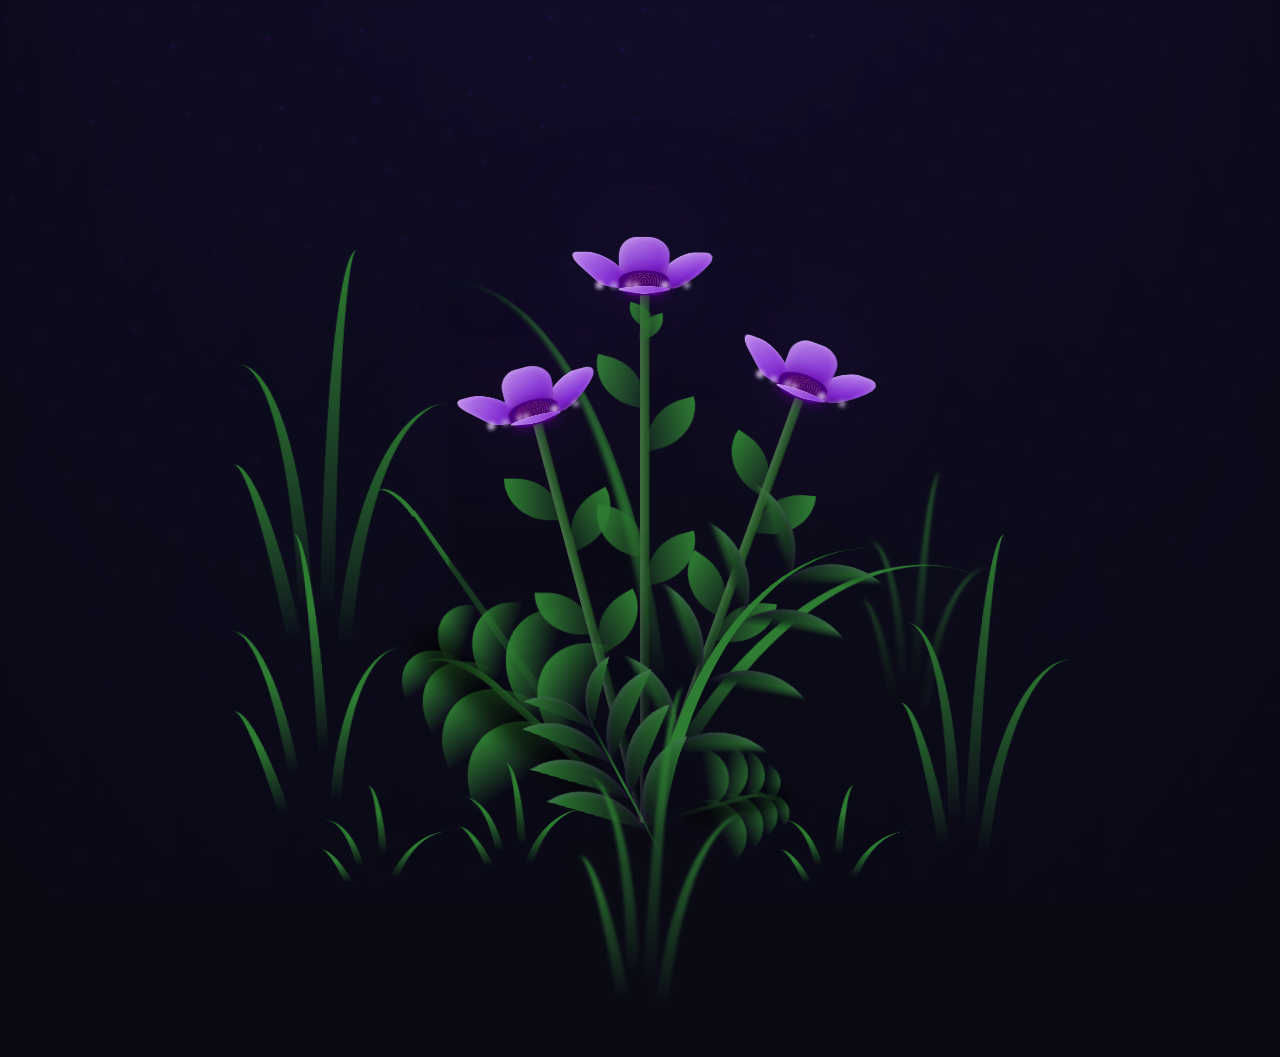
<file: FLORES.html>
<!DOCTYPE html>
<html lang="en">
<head>
    <meta charset="UTF-8">
    <meta http-equiv="X-UA-Compatible" content="IE=edge">
    <meta name="viewport" content="width=device-width, initial-scale=1.0">
    <link rel="stylesheet" href="css/main.css">
    <link rel="icon" href="img/flowers.png" type="image/x-icon">
    <title>Regalo</title>
</head>

<body class="container">
    <div class="night"></div>
    <div class="flowers">
      <div class="flower flower--1">
        <div class="flower__leafs flower__leafs--1">
          <div class="flower__leaf flower__leaf--1"></div>
          <div class="flower__leaf flower__leaf--2"></div>
          <div class="flower__leaf flower__leaf--3"></div>
          <div class="flower__leaf flower__leaf--4"></div>
          <div class="flower__white-circle"></div>
  
          <div class="flower__light flower__light--1"></div>
          <div class="flower__light flower__light--2"></div>
          <div class="flower__light flower__light--3"></div>
          <div class="flower__light flower__light--4"></div>
          <div class="flower__light flower__light--5"></div>
          <div class="flower__light flower__light--6"></div>
          <div class="flower__light flower__light--7"></div>
          <div class="flower__light flower__light--8"></div>
  
        </div>
        <div class="flower__line">
          <div class="flower__line__leaf flower__line__leaf--1"></div>
          <div class="flower__line__leaf flower__line__leaf--2"></div>
          <div class="flower__line__leaf flower__line__leaf--3"></div>
          <div class="flower__line__leaf flower__line__leaf--4"></div>
          <div class="flower__line__leaf flower__line__leaf--5"></div>
          <div class="flower__line__leaf flower__line__leaf--6"></div>
        </div>
      </div>
  
      <div class="flower flower--2">
        <div class="flower__leafs flower__leafs--2">
          <div class="flower__leaf flower__leaf--1"></div>
          <div class="flower__leaf flower__leaf--2"></div>
          <div class="flower__leaf flower__leaf--3"></div>
          <div class="flower__leaf flower__leaf--4"></div>
          <div class="flower__white-circle"></div>
  
          <div class="flower__light flower__light--1"></div>
          <div class="flower__light flower__light--2"></div>
          <div class="flower__light flower__light--3"></div>
          <div class="flower__light flower__light--4"></div>
          <div class="flower__light flower__light--5"></div>
          <div class="flower__light flower__light--6"></div>
          <div class="flower__light flower__light--7"></div>
          <div class="flower__light flower__light--8"></div>
  
        </div>
        <div class="flower__line">
          <div class="flower__line__leaf flower__line__leaf--1"></div>
          <div class="flower__line__leaf flower__line__leaf--2"></div>
          <div class="flower__line__leaf flower__line__leaf--3"></div>
          <div class="flower__line__leaf flower__line__leaf--4"></div>
        </div>
      </div>
  
      <div class="flower flower--3">
        <div class="flower__leafs flower__leafs--3">
          <div class="flower__leaf flower__leaf--1"></div>
          <div class="flower__leaf flower__leaf--2"></div>
          <div class="flower__leaf flower__leaf--3"></div>
          <div class="flower__leaf flower__leaf--4"></div>
          <div class="flower__white-circle"></div>
  
          <div class="flower__light flower__light--1"></div>
          <div class="flower__light flower__light--2"></div>
          <div class="flower__light flower__light--3"></div>
          <div class="flower__light flower__light--4"></div>
          <div class="flower__light flower__light--5"></div>
          <div class="flower__light flower__light--6"></div>
          <div class="flower__light flower__light--7"></div>
          <div class="flower__light flower__light--8"></div>
  
        </div>
        <div class="flower__line">
          <div class="flower__line__leaf flower__line__leaf--1"></div>
          <div class="flower__line__leaf flower__line__leaf--2"></div>
          <div class="flower__line__leaf flower__line__leaf--3"></div>
          <div class="flower__line__leaf flower__line__leaf--4"></div>
        </div>
      </div>
  
      <div class="grow-ans" style="--d:1.2s">
        <div class="flower__g-long">
          <div class="flower__g-long__top"></div>
          <div class="flower__g-long__bottom"></div>
        </div>
      </div>
  
      <div class="growing-grass">
        <div class="flower__grass flower__grass--1">
          <div class="flower__grass--top"></div>
          <div class="flower__grass--bottom"></div>
          <div class="flower__grass__leaf flower__grass__leaf--1"></div>
          <div class="flower__grass__leaf flower__grass__leaf--2"></div>
          <div class="flower__grass__leaf flower__grass__leaf--3"></div>
          <div class="flower__grass__leaf flower__grass__leaf--4"></div>
          <div class="flower__grass__leaf flower__grass__leaf--5"></div>
          <div class="flower__grass__leaf flower__grass__leaf--6"></div>
          <div class="flower__grass__leaf flower__grass__leaf--7"></div>
          <div class="flower__grass__leaf flower__grass__leaf--8"></div>
          <div class="flower__grass__overlay"></div>
        </div>
      </div>
  
      <div class="growing-grass">
        <div class="flower__grass flower__grass--2">
          <div class="flower__grass--top"></div>
          <div class="flower__grass--bottom"></div>
          <div class="flower__grass__leaf flower__grass__leaf--1"></div>
          <div class="flower__grass__leaf flower__grass__leaf--2"></div>
          <div class="flower__grass__leaf flower__grass__leaf--3"></div>
          <div class="flower__grass__leaf flower__grass__leaf--4"></div>
          <div class="flower__grass__leaf flower__grass__leaf--5"></div>
          <div class="flower__grass__leaf flower__grass__leaf--6"></div>
          <div class="flower__grass__leaf flower__grass__leaf--7"></div>
          <div class="flower__grass__leaf flower__grass__leaf--8"></div>
          <div class="flower__grass__overlay"></div>
        </div>
      </div>
  
      <div class="grow-ans" style="--d:2.4s">
        <div class="flower__g-right flower__g-right--1">
          <div class="leaf"></div>
        </div>
      </div>
  
      <div class="grow-ans" style="--d:2.8s">
        <div class="flower__g-right flower__g-right--2">
          <div class="leaf"></div>
        </div>
      </div>
  
      <div class="grow-ans" style="--d:2.8s">
        <div class="flower__g-front">
          <div class="flower__g-front__leaf-wrapper flower__g-front__leaf-wrapper--1">
            <div class="flower__g-front__leaf"></div>
          </div>
          <div class="flower__g-front__leaf-wrapper flower__g-front__leaf-wrapper--2">
            <div class="flower__g-front__leaf"></div>
          </div>
          <div class="flower__g-front__leaf-wrapper flower__g-front__leaf-wrapper--3">
            <div class="flower__g-front__leaf"></div>
          </div>
          <div class="flower__g-front__leaf-wrapper flower__g-front__leaf-wrapper--4">
            <div class="flower__g-front__leaf"></div>
          </div>
          <div class="flower__g-front__leaf-wrapper flower__g-front__leaf-wrapper--5">
            <div class="flower__g-front__leaf"></div>
          </div>
          <div class="flower__g-front__leaf-wrapper flower__g-front__leaf-wrapper--6">
            <div class="flower__g-front__leaf"></div>
          </div>
          <div class="flower__g-front__leaf-wrapper flower__g-front__leaf-wrapper--7">
            <div class="flower__g-front__leaf"></div>
          </div>
          <div class="flower__g-front__leaf-wrapper flower__g-front__leaf-wrapper--8">
            <div class="flower__g-front__leaf"></div>
          </div>
          <div class="flower__g-front__line"></div>
        </div>
      </div>
  
      <div class="grow-ans" style="--d:3.2s">
        <div class="flower__g-fr">
          <div class="leaf"></div>
          <div class="flower__g-fr__leaf flower__g-fr__leaf--1"></div>
          <div class="flower__g-fr__leaf flower__g-fr__leaf--2"></div>
          <div class="flower__g-fr__leaf flower__g-fr__leaf--3"></div>
          <div class="flower__g-fr__leaf flower__g-fr__leaf--4"></div>
          <div class="flower__g-fr__leaf flower__g-fr__leaf--5"></div>
          <div class="flower__g-fr__leaf flower__g-fr__leaf--6"></div>
          <div class="flower__g-fr__leaf flower__g-fr__leaf--7"></div>
          <div class="flower__g-fr__leaf flower__g-fr__leaf--8"></div>
        </div>
      </div>
  
      <div class="long-g long-g--0">
        <div class="grow-ans" style="--d:3s">
          <div class="leaf leaf--0"></div>
        </div>
        <div class="grow-ans" style="--d:2.2s">
          <div class="leaf leaf--1"></div>
        </div>
        <div class="grow-ans" style="--d:3.4s">
          <div class="leaf leaf--2"></div>
        </div>
        <div class="grow-ans" style="--d:3.6s">
          <div class="leaf leaf--3"></div>
        </div>
      </div>
  
      <div class="long-g long-g--1">
        <div class="grow-ans" style="--d:3.6s">
          <div class="leaf leaf--0"></div>
        </div>
        <div class="grow-ans" style="--d:3.8s">
          <div class="leaf leaf--1"></div>
        </div>
        <div class="grow-ans" style="--d:4s">
          <div class="leaf leaf--2"></div>
        </div>
        <div class="grow-ans" style="--d:4.2s">
          <div class="leaf leaf--3"></div>
        </div>
      </div>
  
      <div class="long-g long-g--2">
        <div class="grow-ans" style="--d:4s">
          <div class="leaf leaf--0"></div>
        </div>
        <div class="grow-ans" style="--d:4.2s">
          <div class="leaf leaf--1"></div>
        </div>
        <div class="grow-ans" style="--d:4.4s">
          <div class="leaf leaf--2"></div>
        </div>
        <div class="grow-ans" style="--d:4.6s">
          <div class="leaf leaf--3"></div>
        </div>
      </div>
  
      <div class="long-g long-g--3">
        <div class="grow-ans" style="--d:4s">
          <div class="leaf leaf--0"></div>
        </div>
        <div class="grow-ans" style="--d:4.2s">
          <div class="leaf leaf--1"></div>
        </div>
        <div class="grow-ans" style="--d:3s">
          <div class="leaf leaf--2"></div>
        </div>
        <div class="grow-ans" style="--d:3.6s">
          <div class="leaf leaf--3"></div>
        </div>
      </div>
  
      <div class="long-g long-g--4">
        <div class="grow-ans" style="--d:4s">
          <div class="leaf leaf--0"></div>
        </div>
        <div class="grow-ans" style="--d:4.2s">
          <div class="leaf leaf--1"></div>
        </div>
        <div class="grow-ans" style="--d:3s">
          <div class="leaf leaf--2"></div>
        </div>
        <div class="grow-ans" style="--d:3.6s">
          <div class="leaf leaf--3"></div>
        </div>
      </div>
  
      <div class="long-g long-g--5">
        <div class="grow-ans" style="--d:4s">
          <div class="leaf leaf--0"></div>
        </div>
        <div class="grow-ans" style="--d:4.2s">
          <div class="leaf leaf--1"></div>
        </div>
        <div class="grow-ans" style="--d:3s">
          <div class="leaf leaf--2"></div>
        </div>
        <div class="grow-ans" style="--d:3.6s">
          <div class="leaf leaf--3"></div>
        </div>
      </div>
  
      <div class="long-g long-g--6">
        <div class="grow-ans" style="--d:4.2s">
          <div class="leaf leaf--0"></div>
        </div>
        <div class="grow-ans" style="--d:4.4s">
          <div class="leaf leaf--1"></div>
        </div>
        <div class="grow-ans" style="--d:4.6s">
          <div class="leaf leaf--2"></div>
        </div>
        <div class="grow-ans" style="--d:4.8s">
          <div class="leaf leaf--3"></div>
        </div>
      </div>
  
      <div class="long-g long-g--7">
        <div class="grow-ans" style="--d:3s">
          <div class="leaf leaf--0"></div>
        </div>
        <div class="grow-ans" style="--d:3.2s">
          <div class="leaf leaf--1"></div>
        </div>
        <div class="grow-ans" style="--d:3.5s">
          <div class="leaf leaf--2"></div>
        </div>
        <div class="grow-ans" style="--d:3.6s">
          <div class="leaf leaf--3"></div>
        </div>
      </div>
    </div>
    <script src="main.js"></script>
  </body>
</html>
</file>
<file: css/main.css>
*,
*::after,
*::before {
  padding: 0;
  margin: 0;
  box-sizing: border-box;
}

:root {
  --dark-color: #0a0a15;
  --tulip-base: #8a2be2;
  --tulip-light: #d3a3ff;
  --tulip-center: #4a0080;
  --stem-color: #2c5f2d;
  --leaf-color: #2e7d32;
}

body {
  display: flex;
  align-items: flex-end;
  justify-content: center;
  min-height: 100vh;
  background-color: var(--dark-color);
  overflow: hidden;
  perspective: 1000px;
}

.night {
  position: fixed;
  left: 50%;
  top: 0;
  transform: translateX(-50%);
  width: 100%;
  height: 100%;
  filter: blur(0.1vmin);
  background-image: radial-gradient(ellipse at top, transparent 0%, var(--dark-color)), 
  radial-gradient(ellipse at bottom, var(--dark-color), rgba(100, 100, 255, 0.15)), 
  repeating-linear-gradient(220deg, rgb(5, 0, 15) 0px, rgb(5, 0, 15) 19px, transparent 19px, 
  transparent 22px), repeating-linear-gradient(189deg, rgb(5, 0, 15) 0px, rgb(5, 0, 15) 19px, 
  transparent 19px, transparent 22px), repeating-linear-gradient(148deg, rgb(5, 0, 15) 0px, 
  rgb(5, 0, 15) 19px, transparent 19px, transparent 22px), linear-gradient(90deg, rgb(80, 0, 120), 
  rgb(20, 0, 40));
}

.flowers {
  position: relative;
  transform: scale(0.85);
}

.flower {
  position: absolute;
  bottom: 10vmin;
  transform-origin: bottom center;
  z-index: 10;
  --fl-speed: 0.8s;
}
.flower--1 {
  -webkit-animation: moving-flower-1 4s linear infinite;
          animation: moving-flower-1 4s linear infinite;
}
.flower--1 .flower__line {
  height: 70vmin;
  -webkit-animation-delay: 0.3s;
          animation-delay: 0.3s;
}
.flower--1 .flower__line__leaf--1 {
  -webkit-animation: blooming-leaf-right var(--fl-speed) 1.6s backwards;
          animation: blooming-leaf-right var(--fl-speed) 1.6s backwards;
}
.flower--1 .flower__line__leaf--2 {
  -webkit-animation: blooming-leaf-right var(--fl-speed) 1.4s backwards;
          animation: blooming-leaf-right var(--fl-speed) 1.4s backwards;
}
.flower--1 .flower__line__leaf--3 {
  -webkit-animation: blooming-leaf-left var(--fl-speed) 1.2s backwards;
          animation: blooming-leaf-left var(--fl-speed) 1.2s backwards;
}
.flower--1 .flower__line__leaf--4 {
  -webkit-animation: blooming-leaf-left var(--fl-speed) 1s backwards;
          animation: blooming-leaf-left var(--fl-speed) 1s backwards;
}
.flower--1 .flower__line__leaf--5 {
  -webkit-animation: blooming-leaf-right var(--fl-speed) 1.8s backwards;
          animation: blooming-leaf-right var(--fl-speed) 1.8s backwards;
}
.flower--1 .flower__line__leaf--6 {
  -webkit-animation: blooming-leaf-left var(--fl-speed) 2s backwards;
          animation: blooming-leaf-left var(--fl-speed) 2s backwards;
}
.flower--2 {
  left: 50%;
  transform: rotate(20deg);
  -webkit-animation: moving-flower-2 4s linear infinite;
          animation: moving-flower-2 4s linear infinite;
}
.flower--2 .flower__line {
  height: 60vmin;
  -webkit-animation-delay: 0.6s;
          animation-delay: 0.6s;
}
.flower--2 .flower__line__leaf--1 {
  -webkit-animation: blooming-leaf-right var(--fl-speed) 1.9s backwards;
          animation: blooming-leaf-right var(--fl-speed) 1.9s backwards;
}
.flower--2 .flower__line__leaf--2 {
  -webkit-animation: blooming-leaf-right var(--fl-speed) 1.7s backwards;
          animation: blooming-leaf-right var(--fl-speed) 1.7s backwards;
}
.flower--2 .flower__line__leaf--3 {
  -webkit-animation: blooming-leaf-left var(--fl-speed) 1.5s backwards;
          animation: blooming-leaf-left var(--fl-speed) 1.5s backwards;
}
.flower--2 .flower__line__leaf--4 {
  -webkit-animation: blooming-leaf-left var(--fl-speed) 1.3s backwards;
          animation: blooming-leaf-left var(--fl-speed) 1.3s backwards;
}
.flower--3 {
  left: 50%;
  transform: rotate(-15deg);
  -webkit-animation: moving-flower-3 4s linear infinite;
          animation: moving-flower-3 4s linear infinite;
}
.flower--3 .flower__line {
  -webkit-animation-delay: 0.9s;
          animation-delay: 0.9s;
}
.flower--3 .flower__line__leaf--1 {
  -webkit-animation: blooming-leaf-right var(--fl-speed) 2.5s backwards;
          animation: blooming-leaf-right var(--fl-speed) 2.5s backwards;
}
.flower--3 .flower__line__leaf--2 {
  -webkit-animation: blooming-leaf-right var(--fl-speed) 2.3s backwards;
          animation: blooming-leaf-right var(--fl-speed) 2.3s backwards;
}
.flower--3 .flower__line__leaf--3 {
  -webkit-animation: blooming-leaf-left var(--fl-speed) 2.1s backwards;
          animation: blooming-leaf-left var(--fl-speed) 2.1s backwards;
}
.flower--3 .flower__line__leaf--4 {
  -webkit-animation: blooming-leaf-left var(--fl-speed) 1.9s backwards;
          animation: blooming-leaf-left var(--fl-speed) 1.9s backwards;
}
.flower__leafs {
  position: relative;
  -webkit-animation: blooming-flower 2s backwards;
          animation: blooming-flower 2s backwards;
  transform: scale(0.95);
}
.flower__leafs--1 {
  -webkit-animation-delay: 1.1s;
          animation-delay: 1.1s;
}
.flower__leafs--2 {
  -webkit-animation-delay: 1.4s;
          animation-delay: 1.4s;
}
.flower__leafs--3 {
  -webkit-animation-delay: 1.7s;
          animation-delay: 1.7s;
}
.flower__leafs::after {
  content: "";
  position: absolute;
  left: 0;
  top: 0;
  transform: translate(-50%, -100%);
  width: 6vmin;
  height: 6vmin;
  background-color: var(--tulip-center);
  filter: blur(8vmin);
}
.flower__leaf {
  position: absolute;
  bottom: 0;
  left: 50%;
  width: 7vmin;
  height: 10vmin;
  border-radius: 45% 55% 40% 60% / 50% 50% 80% 20%;
  background-color: var(--tulip-base);
  background-image: linear-gradient(145deg, var(--tulip-light) 0%, var(--tulip-base) 70%, #4a0080 100%);
  transform-origin: bottom center;
  opacity: 0.95;
  box-shadow: inset 0 0 1.5vmin rgba(255, 255, 255, 0.4);
}
.flower__leaf--1 {
  transform: translate(-10%, 1%) rotateY(35deg) rotateX(-60deg);
}
.flower__leaf--2 {
  transform: translate(-50%, -6%) rotateX(50deg);
}
.flower__leaf--3 {
  transform: translate(-90%, 0%) rotateY(40deg) rotateX(60deg);
}
.flower__leaf--4 {
  width: 6vmin;
  height: 6vmin;
  transform-origin: bottom left;
  border-radius: 3vmin 8vmin 3vmin 3vmin;
  transform: translate(0%, 15%) rotateX(80deg) rotate(-45deg);
  background-image: linear-gradient(145deg, var(--tulip-light), var(--tulip-base));
  z-index: 1;
  opacity: 0.85;
}
.flower__white-circle {
  position: absolute;
  left: -3vmin;
  top: -2.5vmin;
  width: 7vmin;
  height: 3.5vmin;
  border-radius: 60% 60% 40% 40% / 50% 50% 50% 50%;
  background-color: var(--tulip-center);
  box-shadow: 0 0 2vmin rgba(100, 0, 150, 0.7);
}
.flower__white-circle::after {
  content: "";
  position: absolute;
  left: 50%;
  top: 45%;
  transform: translate(-50%, -50%);
  width: 70%;
  height: 70%;
  border-radius: inherit;
  background-image: repeating-radial-gradient(circle at center, #2a0040 0px, #2a0040 1.5px, transparent 1.5px, transparent 3px), linear-gradient(135deg, #9c27b0, #6a1b9a);
}
.flower__line {
  height: 55vmin;
  width: 1.2vmin;
  background-image: linear-gradient(to left, rgba(0, 0, 0, 0.2), transparent, rgba(255, 255, 255, 0.15)), linear-gradient(to top, transparent 10%, var(--stem-color), var(--stem-color));
  box-shadow: inset 0 0 2px rgba(0, 0, 0, 0.5);
  -webkit-animation: grow-flower-tree 4s backwards;
          animation: grow-flower-tree 4s backwards;
}
.flower__line__leaf {
  --w: 6vmin;
  --h: calc(var(--w) + 1.5vmin);
  position: absolute;
  top: 20%;
  left: 90%;
  width: var(--w);
  height: var(--h);
  border-top-right-radius: var(--h);
  border-bottom-left-radius: var(--h);
  background-image: linear-gradient(to top, rgba(40, 100, 40, 0.3), var(--leaf-color));
}
.flower__line__leaf--1 {
  transform: rotate(75deg) rotateY(25deg);
}
.flower__line__leaf--2 {
  top: 45%;
  transform: rotate(75deg) rotateY(25deg);
}
.flower__line__leaf--3, .flower__line__leaf--4, .flower__line__leaf--6 {
  border-top-right-radius: 0;
  border-bottom-left-radius: 0;
  border-top-left-radius: var(--h);
  border-bottom-right-radius: var(--h);
  left: -460%;
  top: 12%;
  transform: rotate(-75deg) rotateY(25deg);
}
.flower__line__leaf--4 {
  top: 40%;
}
.flower__line__leaf--5 {
  top: 0;
  transform-origin: left;
  transform: rotate(75deg) rotateY(25deg) scale(0.5);
}
.flower__line__leaf--6 {
  top: -2%;
  left: -450%;
  transform-origin: right;
  transform: rotate(-75deg) rotateY(25deg) scale(0.5);
}
.flower__light {
  position: absolute;
  bottom: 0vmin;
  width: 0.8vmin;
  height: 0.8vmin;
  background-color: #e1bee7;
  border-radius: 50%;
  filter: blur(0.3vmin);
  -webkit-animation: light-ans 4s linear infinite backwards;
          animation: light-ans 4s linear infinite backwards;
}
.flower__light:nth-child(odd) {
  background-color: #d1c4e9;
}
.flower__light--1 {
  left: -2vmin;
  -webkit-animation-delay: 1s;
          animation-delay: 1s;
}
.flower__light--2 {
  left: 3vmin;
  -webkit-animation-delay: 0.5s;
          animation-delay: 0.5s;
}
.flower__light--3 {
  left: -6vmin;
  -webkit-animation-delay: 0.3s;
          animation-delay: 0.3s;
}
.flower__light--4 {
  left: 6vmin;
  -webkit-animation-delay: 0.9s;
          animation-delay: 0.9s;
}
.flower__light--5 {
  left: -1vmin;
  -webkit-animation-delay: 1.5s;
          animation-delay: 1.5s;
}
.flower__light--6 {
  left: -4vmin;
  -webkit-animation-delay: 3s;
          animation-delay: 3s;
}
.flower__light--7 {
  left: 3vmin;
  -webkit-animation-delay: 2s;
          animation-delay: 2s;
}
.flower__light--8 {
  left: -6vmin;
  -webkit-animation-delay: 3.5s;
          animation-delay: 3.5s;
}
.flower__grass {
  --c: var(--leaf-color);
  --line-w: 1.2vmin;
  position: absolute;
  bottom: 12vmin;
  left: -7vmin;
  display: flex;
  flex-direction: column;
  align-items: flex-end;
  z-index: 20;
  transform-origin: bottom center;
  transform: rotate(-48deg) rotateY(40deg);
}
.flower__grass--1 {
  -webkit-animation: moving-grass 2s linear infinite;
          animation: moving-grass 2s linear infinite;
}
.flower__grass--2 {
  left: 2vmin;
  bottom: 10vmin;
  transform: scale(0.45) rotate(75deg) rotateX(10deg) rotateY(-200deg);
  opacity: 0.75;
  z-index: 0;
  -webkit-animation: moving-grass--2 1.5s linear infinite;
          animation: moving-grass--2 1.5s linear infinite;
}
.flower__grass--top {
  width: 6vmin;
  height: 9vmin;
  border-top-right-radius: 100%;
  border-right: var(--line-w) solid var(--c);
  transform-origin: bottom center;
  transform: rotate(-2deg);
}
.flower__grass--bottom {
  margin-top: -2px;
  width: var(--line-w);
  height: 22vmin;
  background-image: linear-gradient(to top, transparent, var(--c));
}
.flower__grass__leaf {
  --size: 9vmin;
  position: absolute;
  width: calc(var(--size) * 2);
  height: var(--size);
  border-top-left-radius: var(--size);
  border-top-right-radius: var(--size);
  background-image: linear-gradient(to top, transparent, transparent 30%, var(--c));
  z-index: 100;
}
.flower__grass__leaf--1 {
  top: -6%;
  left: 30%;
  --size: 6vmin;
  transform: rotate(-20deg);
  -webkit-animation: growing-grass-ans--1 2s 2.6s backwards;
          animation: growing-grass-ans--1 2s 2.6s backwards;
}
@-webkit-keyframes growing-grass-ans--1 {
  0% {
    transform-origin: bottom left;
    transform: rotate(-20deg) scale(0);
  }
}
@keyframes growing-grass-ans--1 {
  0% {
    transform-origin: bottom left;
    transform: rotate(-20deg) scale(0);
  }
}
.flower__grass__leaf--2 {
  top: -5%;
  left: -110%;
  --size: 6vmin;
  transform: rotate(10deg);
  -webkit-animation: growing-grass-ans--2 2s 2.4s linear backwards;
          animation: growing-grass-ans--2 2s 2.4s linear backwards;
}
@-webkit-keyframes growing-grass-ans--2 {
  0% {
    transform-origin: bottom right;
    transform: rotate(10deg) scale(0);
  }
}
@keyframes growing-grass-ans--2 {
  0% {
    transform-origin: bottom right;
    transform: rotate(10deg) scale(0);
  }
}
.flower__grass__leaf--3 {
  top: 5%;
  left: 60%;
  --size: 8vmin;
  transform: rotate(-18deg) rotateX(-20deg);
  -webkit-animation: growing-grass-ans--3 2s 2.2s linear backwards;
          animation: growing-grass-ans--3 2s 2.2s linear backwards;
}
@-webkit-keyframes growing-grass-ans--3 {
  0% {
    transform-origin: bottom left;
    transform: rotate(-18deg) rotateX(-20deg) scale(0);
  }
}
@keyframes growing-grass-ans--3 {
  0% {
    transform-origin: bottom left;
    transform: rotate(-18deg) rotateX(-20deg) scale(0);
  }
}
.flower__grass__leaf--4 {
  top: 6%;
  left: -135%;
  --size: 8vmin;
  transform: rotate(2deg);
  -webkit-animation: growing-grass-ans--4 2s 2s linear backwards;
          animation: growing-grass-ans--4 2s 2s linear backwards;
}
@-webkit-keyframes growing-grass-ans--4 {
  0% {
    transform-origin: bottom right;
    transform: rotate(2deg) scale(0);
  }
}
@keyframes growing-grass-ans--4 {
  0% {
    transform-origin: bottom right;
    transform: rotate(2deg) scale(0);
  }
}
.flower__grass__leaf--5 {
  top: 20%;
  left: 60%;
  --size: 10vmin;
  transform: rotate(-24deg) rotateX(-20deg);
  -webkit-animation: growing-grass-ans--5 2s 1.8s linear backwards;
          animation: growing-grass-ans--5 2s 1.8s linear backwards;
}
@-webkit-keyframes growing-grass-ans--5 {
  0% {
    transform-origin: bottom left;
    transform: rotate(-24deg) rotateX(-20deg) scale(0);
  }
}
@keyframes growing-grass-ans--5 {
  0% {
    transform-origin: bottom left;
    transform: rotate(-24deg) rotateX(-20deg) scale(0);
  }
}
.flower__grass__leaf--6 {
  top: 22%;
  left: -180%;
  --size: 10vmin;
  transform: rotate(10deg);
  -webkit-animation: growing-grass-ans--6 2s 1.6s linear backwards;
          animation: growing-grass-ans--6 2s 1.6s linear backwards;
}
@-webkit-keyframes growing-grass-ans--6 {
  0% {
    transform-origin: bottom right;
    transform: rotate(10deg) scale(0);
  }
}
@keyframes growing-grass-ans--6 {
  0% {
    transform-origin: bottom right;
    transform: rotate(10deg) scale(0);
  }
}
.flower__grass__leaf--7 {
  top: 39%;
  left: 70%;
  --size: 10vmin;
  transform: rotate(-10deg);
  -webkit-animation: growing-grass-ans--7 2s 1.4s linear backwards;
          animation: growing-grass-ans--7 2s 1.4s linear backwards;
}
@-webkit-keyframes growing-grass-ans--7 {
  0% {
    transform-origin: bottom left;
    transform: rotate(-10deg) scale(0);
  }
}
@keyframes growing-grass-ans--7 {
  0% {
    transform-origin: bottom left;
    transform: rotate(-10deg) scale(0);
  }
}
.flower__grass__leaf--8 {
  top: 40%;
  left: -215%;
  --size: 11vmin;
  transform: rotate(10deg);
  -webkit-animation: growing-grass-ans--8 2s 1.2s linear backwards;
          animation: growing-grass-ans--8 2s 1.2s linear backwards;
}
@-webkit-keyframes growing-grass-ans--8 {
  0% {
    transform-origin: bottom right;
    transform: rotate(10deg) scale(0);
  }
}
@keyframes growing-grass-ans--8 {
  0% {
    transform-origin: bottom right;
    transform: rotate(10deg) scale(0);
  }
}
.flower__grass__overlay {
  position: absolute;
  top: -10%;
  right: 0%;
  width: 100%;
  height: 100%;
  background-color: rgba(0, 0, 0, 0.6);
  filter: blur(1.5vmin);
  z-index: 100;
}
.flower__g-long {
  --w: 1.8vmin;
  --h: 5.5vmin;
  --c: var(--leaf-color);
  position: absolute;
  bottom: 10vmin;
  left: -3vmin;
  transform-origin: bottom center;
  transform: rotate(-35deg) rotateY(-25deg);
  display: flex;
  flex-direction: column;
  align-items: flex-end;
  -webkit-animation: flower-g-long-ans 3s linear infinite;
          animation: flower-g-long-ans 3s linear infinite;
}
@-webkit-keyframes flower-g-long-ans {
  0%, 100% {
    transform: rotate(-35deg) rotateY(-25deg);
  }
  50% {
    transform: rotate(-37deg) rotateY(-25deg);
  }
}
@keyframes flower-g-long-ans {
  0%, 100% {
    transform: rotate(-35deg) rotateY(-25deg);
  }
  50% {
    transform: rotate(-37deg) rotateY(-25deg);
  }
}
.flower__g-long__top {
  top: calc(var(--h) * -1);
  width: calc(var(--w) + 1vmin);
  height: var(--h);
  border-top-right-radius: 100%;
  border-right: 0.7vmin solid var(--c);
  transform: translate(-0.7vmin, 1vmin);
}
.flower__g-long__bottom {
  width: var(--w);
  height: 50vmin;
  transform-origin: bottom center;
  background-image: linear-gradient(to top, transparent 30%, var(--c));
  box-shadow: inset 0 0 2px rgba(0, 0, 0, 0.5);
  -webkit-clip-path: polygon(35% 0, 65% 1%, 100% 100%, 0% 100%);
          clip-path: polygon(35% 0, 65% 1%, 100% 100%, 0% 100%);
}
.flower__g-right {
  position: absolute;
  bottom: 6vmin;
  left: -2vmin;
  transform-origin: bottom left;
  transform: rotate(20deg);
}
.flower__g-right .leaf {
  width: 30vmin;
  height: 50vmin;
  border-top-left-radius: 100%;
  border-left: 2vmin solid var(--leaf-color);
  background-image: linear-gradient(to bottom, transparent, var(--dark-color) 60%);
  -webkit-mask-image: linear-gradient(to top, transparent 30%, var(--leaf-color) 60%);
}
.flower__g-right--1 {
  -webkit-animation: flower-g-right-ans 2.5s linear infinite;
          animation: flower-g-right-ans 2.5s linear infinite;
}
.flower__g-right--2 {
  left: 5vmin;
  transform: rotateY(-180deg);
  -webkit-animation: flower-g-right-ans--2 3s linear infinite;
          animation: flower-g-right-ans--2 3s linear infinite;
}
.flower__g-right--2 .leaf {
  height: 75vmin;
  filter: blur(0.3vmin);
  opacity: 0.8;
}
@-webkit-keyframes flower-g-right-ans {
  0%, 100% {
    transform: rotate(20deg);
  }
  50% {
    transform: rotate(24deg) rotateX(-20deg);
  }
}
@keyframes flower-g-right-ans {
  0%, 100% {
    transform: rotate(20deg);
  }
  50% {
    transform: rotate(24deg) rotateX(-20deg);
  }
}
@-webkit-keyframes flower-g-right-ans--2 {
  0%, 100% {
    transform: rotateY(-180deg) rotate(0deg) rotateX(-20deg);
  }
  50% {
    transform: rotateY(-180deg) rotate(6deg) rotateX(-20deg);
  }
}
@keyframes flower-g-right-ans--2 {
  0%, 100% {
    transform: rotateY(-180deg) rotate(0deg) rotateX(-20deg);
  }
  50% {
    transform: rotateY(-180deg) rotate(6deg) rotateX(-20deg);
  }
}
.flower__g-front {
  position: absolute;
  bottom: 6vmin;
  left: 2.5vmin;
  z-index: 100;
  transform-origin: bottom center;
  transform: rotate(-28deg) rotateY(30deg) scale(1.04);
  -webkit-animation: flower__g-front-ans 2s linear infinite;
          animation: flower__g-front-ans 2s linear infinite;
}
@-webkit-keyframes flower__g-front-ans {
  0%, 100% {
    transform: rotate(-28deg) rotateY(30deg) scale(1.04);
  }
  50% {
    transform: rotate(-35deg) rotateY(40deg) scale(1.04);
  }
}
@keyframes flower__g-front-ans {
  0%, 100% {
    transform: rotate(-28deg) rotateY(30deg) scale(1.04);
  }
  50% {
    transform: rotate(-35deg) rotateY(40deg) scale(1.04);
  }
}
.flower__g-front__line {
  width: 0.3vmin;
  height: 20vmin;
  background-image: linear-gradient(to top, transparent, var(--leaf-color), transparent 100%);
  position: relative;
}
.flower__g-front__leaf-wrapper {
  position: absolute;
  top: 0;
  left: 0;
  transform-origin: bottom left;
  transform: rotate(10deg);
}
.flower__g-front__leaf-wrapper:nth-child(even) {
  left: 0vmin;
  transform: rotateY(-180deg) rotate(5deg);
  -webkit-animation: flower__g-front__leaf-left-ans 1s ease-in backwards;
          animation: flower__g-front__leaf-left-ans 1s ease-in backwards;
}
.flower__g-front__leaf-wrapper:nth-child(odd) {
  -webkit-animation: flower__g-front__leaf-ans 1s ease-in backwards;
          animation: flower__g-front__leaf-ans 1s ease-in backwards;
}
.flower__g-front__leaf-wrapper--1 {
  top: -8vmin;
  transform: scale(0.7);
  -webkit-animation: flower__g-front__leaf-ans 1s 5.5s ease-in backwards !important;
          animation: flower__g-front__leaf-ans 1s 5.5s ease-in backwards !important;
}
.flower__g-front__leaf-wrapper--2 {
  top: -8vmin;
  transform: rotateY(-180deg) scale(0.7) !important;
  -webkit-animation: flower__g-front__leaf-left-ans-2 1s 4.6s ease-in backwards !important;
          animation: flower__g-front__leaf-left-ans-2 1s 4.6s ease-in backwards !important;
}
.flower__g-front__leaf-wrapper--3 {
  top: -3vmin;
  -webkit-animation: flower__g-front__leaf-ans 1s 4.6s ease-in backwards;
          animation: flower__g-front__leaf-ans 1s 4.6s ease-in backwards;
}
.flower__g-front__leaf-wrapper--4 {
  top: -3vmin;
  transform: rotateY(-180deg) scale(0.9) !important;
  -webkit-animation: flower__g-front__leaf-left-ans-2 1s 4.6s ease-in backwards !important;
          animation: flower__g-front__leaf-left-ans-2 1s 4.6s ease-in backwards !important;
}
@-webkit-keyframes flower__g-front__leaf-left-ans-2 {
  0% {
    transform: rotateY(-180deg) scale(0);
  }
}
@keyframes flower__g-front__leaf-left-ans-2 {
  0% {
    transform: rotateY(-180deg) scale(0);
  }
}
.flower__g-front__leaf-wrapper--5, .flower__g-front__leaf-wrapper--6 {
  top: 2vmin;
}
.flower__g-front__leaf-wrapper--7, .flower__g-front__leaf-wrapper--8 {
  top: 6.5vmin;
}
.flower__g-front__leaf-wrapper--2 {
  -webkit-animation-delay: 5.2s !important;
          animation-delay: 5.2s !important;
}
.flower__g-front__leaf-wrapper--3 {
  -webkit-animation-delay: 4.9s !important;
          animation-delay: 4.9s !important;
}
.flower__g-front__leaf-wrapper--5 {
  -webkit-animation-delay: 4.3s !important;
          animation-delay: 4.3s !important;
}
.flower__g-front__leaf-wrapper--6 {
  -webkit-animation-delay: 4.1s !important;
          animation-delay: 4.1s !important;
}
.flower__g-front__leaf-wrapper--7 {
  -webkit-animation-delay: 3.8s !important;
          animation-delay: 3.8s !important;
}
.flower__g-front__leaf-wrapper--8 {
  -webkit-animation-delay: 3.5s !important;
          animation-delay: 3.5s !important;
}
@-webkit-keyframes flower__g-front__leaf-ans {
  0% {
    transform: rotate(10deg) scale(0);
  }
}
@keyframes flower__g-front__leaf-ans {
  0% {
    transform: rotate(10deg) scale(0);
  }
}
@-webkit-keyframes flower__g-front__leaf-left-ans {
  0% {
    transform: rotateY(-180deg) rotate(5deg) scale(0);
  }
}
@keyframes flower__g-front__leaf-left-ans {
  0% {
    transform: rotateY(-180deg) rotate(5deg) scale(0);
  }
}
.flower__g-front__leaf {
  width: 10vmin;
  height: 10vmin;
  border-radius: 100% 0% 0% 100%/100% 100% 0% 0%;
  box-shadow: inset 0 2px 1vmin hsla(275deg, 90%, 70%, 0.2);
  background-image: linear-gradient(to bottom left, transparent, var(--dark-color)), 
  linear-gradient(to bottom right, var(--leaf-color) 50%, transparent 50%, transparent);
  -webkit-mask-image: linear-gradient(to bottom right, var(--leaf-color) 50%, transparent 50%, transparent);
  mask-image: linear-gradient(to bottom right, var(--leaf-color) 50%, transparent 50%, transparent);
}
.flower__g-fr {
  position: absolute;
  bottom: -4vmin;
  left: vmin;
  transform-origin: bottom left;
  z-index: 10;
  -webkit-animation: flower__g-fr-ans 2s linear infinite;
          animation: flower__g-fr-ans 2s linear infinite;
}
@-webkit-keyframes flower__g-fr-ans {
  0%, 100% {
    transform: rotate(2deg);
  }
  50% {
    transform: rotate(4deg);
  }
}
@keyframes flower__g-fr-ans {
  0%, 100% {
    transform: rotate(2deg);
  }
  50% {
    transform: rotate(4deg);
  }
}
.flower__g-fr .leaf {
  width: 30vmin;
  height: 50vmin;
  border-top-left-radius: 100%;
  border-left: 2vmin solid var(--leaf-color);
  -webkit-mask-image: linear-gradient(to top, transparent 25%, var(--leaf-color) 50%);
  position: relative;
  z-index: 1;
}
.flower__g-fr__leaf {
  position: absolute;
  top: 0;
  left: 0;
  width: 10vmin;
  height: 10vmin;
  border-radius: 100% 0% 0% 100%/100% 100% 0% 0%;
  box-shadow: inset 0 2px 1vmin hsla(275deg, 90%, 70%, 0.2);
  background-image: linear-gradient(to bottom left, transparent, var(--dark-color) 98%), 
  linear-gradient(to bottom right, var(--leaf-color) 45%, transparent 50%, transparent);
  -webkit-mask-image: linear-gradient(135deg, var(--leaf-color) 40%, transparent 50%, transparent);
}
.flower__g-fr__leaf--1 {
  left: 20vmin;
  transform: rotate(45deg);
  -webkit-animation: flower__g-fr-leaft-ans-1 0.5s 5.2s linear backwards;
          animation: flower__g-fr-leaft-ans-1 0.5s 5.2s linear backwards;
}
@-webkit-keyframes flower__g-fr-leaft-ans-1 {
  0% {
    transform-origin: left;
    transform: rotate(45deg) scale(0);
  }
}
@keyframes flower__g-fr-leaft-ans-1 {
  0% {
    transform-origin: left;
    transform: rotate(45deg) scale(0);
  }
}
.flower__g-fr__leaf--2 {
  left: 12vmin;
  top: -7vmin;
  transform: rotate(25deg) rotateY(-180deg);
  -webkit-animation: flower__g-fr-leaft-ans-6 0.5s 5s linear backwards;
          animation: flower__g-fr-leaft-ans-6 0.5s 5s linear backwards;
}
.flower__g-fr__leaf--3 {
  left: 15vmin;
  top: 6vmin;
  transform: rotate(55deg);
  -webkit-animation: flower__g-fr-leaft-ans-5 0.5s 4.8s linear backwards;
          animation: flower__g-fr-leaft-ans-5 0.5s 4.8s linear backwards;
}
.flower__g-fr__leaf--4 {
  left: 6vmin;
  top: -2vmin;
  transform: rotate(25deg) rotateY(-180deg);
  -webkit-animation: flower__g-fr-leaft-ans-6 0.5s 4.6s linear backwards;
          animation: flower__g-fr-leaft-ans-6 0.5s 4.6s linear backwards;
}
.flower__g-fr__leaf--5 {
  left: 10vmin;
  top: 14vmin;
  transform: rotate(55deg);
  -webkit-animation: flower__g-fr-leaft-ans-5 0.5s 4.4s linear backwards;
          animation: flower__g-fr-leaft-ans-5 0.5s 4.4s linear backwards;
}
@-webkit-keyframes flower__g-fr-leaft-ans-5 {
  0% {
    transform-origin: left;
    transform: rotate(55deg) scale(0);
  }
}
@keyframes flower__g-fr-leaft-ans-5 {
  0% {
    transform-origin: left;
    transform: rotate(55deg) scale(0);
  }
}
.flower__g-fr__leaf--6 {
  left: 0vmin;
  top: 6vmin;
  transform: rotate(25deg) rotateY(-180deg);
  -webkit-animation: flower__g-fr-leaft-ans-6 0.5s 4.2s linear backwards;
          animation: flower__g-fr-leaft-ans-6 0.5s 4.2s linear backwards;
}
@-webkit-keyframes flower__g-fr-leaft-ans-6 {
  0% {
    transform-origin: right;
    transform: rotate(25deg) rotateY(-180deg) scale(0);
  }
}
@keyframes flower__g-fr-leaft-ans-6 {
  0% {
    transform-origin: right;
    transform: rotate(25deg) rotateY(-180deg) scale(0);
  }
}
.flower__g-fr__leaf--7 {
  left: 5vmin;
  top: 22vmin;
  transform: rotate(45deg);
  -webkit-animation: flower__g-fr-leaft-ans-7 0.5s 4s linear backwards;
          animation: flower__g-fr-leaft-ans-7 0.5s 4s linear backwards;
}
@-webkit-keyframes flower__g-fr-leaft-ans-7 {
  0% {
    transform-origin: left;
    transform: rotate(45deg) scale(0);
  }
}
@keyframes flower__g-fr-leaft-ans-7 {
  0% {
    transform-origin: left;
    transform: rotate(45deg) scale(0);
  }
}
.flower__g-fr__leaf--8 {
  left: -4vmin;
  top: 15vmin;
  transform: rotate(15deg) rotateY(-180deg);
  -webkit-animation: flower__g-fr-leaft-ans-8 0.5s 3.8s linear backwards;
          animation: flower__g-fr-leaft-ans-8 0.5s 3.8s linear backwards;
}
@-webkit-keyframes flower__g-fr-leaft-ans-8 {
  0% {
    transform-origin: right;
    transform: rotate(15deg) rotateY(-180deg) scale(0);
  }
}
@keyframes flower__g-fr-leaft-ans-8 {
  0% {
    transform-origin: right;
    transform: rotate(15deg) rotateY(-180deg) scale(0);
  }
}

.long-g {
  position: absolute;
  bottom: 25vmin;
  left: -42vmin;
  transform-origin: bottom left;
}
.long-g--1 {
  bottom: 0vmin;
  transform: scale(0.8) rotate(-5deg);
}
.long-g--1 .leaf {
  -webkit-mask-image: linear-gradient(to top, transparent 40%, var(--leaf-color) 80%) !important;
}
.long-g--1 .leaf--1 {
  --w: 5vmin;
  --h: 60vmin;
  left: -2vmin;
  transform: rotate(3deg) rotateY(-180deg);
}
.long-g--2, .long-g--3 {
  bottom: -3vmin;
  left: -35vmin;
  transform-origin: center;
  transform: scale(0.6) rotateX(60deg);
}
.long-g--2 .leaf, .long-g--3 .leaf {
  -webkit-mask-image: linear-gradient(to top, transparent 50%, var(--leaf-color) 80%) !important;
}
.long-g--2 .leaf--1, .long-g--3 .leaf--1 {
  left: -1vmin;
  transform: rotateY(-180deg);
}
.long-g--3 {
  left: -17vmin;
  bottom: 0vmin;
}
.long-g--3 .leaf {
  -webkit-mask-image: linear-gradient(to top, transparent 40%, var(--leaf-color) 80%) !important;
}
.long-g--4 {
  left: 25vmin;
  bottom: -3vmin;
  transform-origin: center;
  transform: scale(0.6) rotateX(60deg);
}
.long-g--4 .leaf {
  -webkit-mask-image: linear-gradient(to top, transparent 50%, var(--leaf-color) 80%) !important;
}
.long-g--5 {
  left: 42vmin;
  bottom: 0vmin;
  transform: scale(0.8) rotate(2deg);
}
.long-g--6 {
  left: 0vmin;
  bottom: -20vmin;
  z-index: 100;
  filter: blur(0.3vmin);
  transform: scale(0.8) rotate(2deg);
}
.long-g--7 {
  left: 35vmin;
  bottom: 20vmin;
  z-index: -1;
  filter: blur(0.3vmin);
  transform: scale(0.6) rotate(2deg);
  opacity: 0.7;
}
.long-g .leaf {
  --w: 15vmin;
  --h: 40vmin;
  --c: var(--leaf-color);
  position: absolute;
  bottom: 0;
  width: var(--w);
  height: var(--h);
  border-top-left-radius: 100%;
  border-left: 2vmin solid var(--c);
  -webkit-mask-image: linear-gradient(to top, transparent 20%, var(--dark-color));
  transform-origin: bottom center;
}
.long-g .leaf--0 {
  left: 2vmin;
  -webkit-animation: leaf-ans-1 4s linear infinite;
          animation: leaf-ans-1 4s linear infinite;
}
.long-g .leaf--1 {
  --w: 5vmin;
  --h: 60vmin;
  -webkit-animation: leaf-ans-1 4s linear infinite;
          animation: leaf-ans-1 4s linear infinite;
}
.long-g .leaf--2 {
  --w: 10vmin;
  --h: 40vmin;
  left: -0.5vmin;
  bottom: 5vmin;
  transform-origin: bottom left;
  transform: rotateY(-180deg);
  -webkit-animation: leaf-ans-2 3s linear infinite;
          animation: leaf-ans-2 3s linear infinite;
}
.long-g .leaf--3 {
  --w: 5vmin;
  --h: 30vmin;
  left: -1vmin;
  bottom: 3.2vmin;
  transform-origin: bottom left;
  transform: rotate(-10deg) rotateY(-180deg);
  -webkit-animation: leaf-ans-3 3s linear infinite;
          animation: leaf-ans-3 3s linear infinite;
}

@-webkit-keyframes leaf-ans-1 {
  0%, 100% {
    transform: rotate(-5deg) scale(1);
  }
  50% {
    transform: rotate(5deg) scale(1.1);
  }
}

@keyframes leaf-ans-1 {
  0%, 100% {
    transform: rotate(-5deg) scale(1);
  }
  50% {
    transform: rotate(5deg) scale(1.1);
  }
}
@-webkit-keyframes leaf-ans-2 {
  0%, 100% {
    transform: rotateY(-180deg) rotate(5deg);
  }
  50% {
    transform: rotateY(-180deg) rotate(0deg) scale(1.1);
  }
}
@keyframes leaf-ans-2 {
  0%, 100% {
    transform: rotateY(-180deg) rotate(5deg);
  }
  50% {
    transform: rotateY(-180deg) rotate(0deg) scale(1.1);
  }
}
@-webkit-keyframes leaf-ans-3 {
  0%, 100% {
    transform: rotate(-10deg) rotateY(-180deg);
  }
  50% {
    transform: rotate(-20deg) rotateY(-180deg);
  }
}
@keyframes leaf-ans-3 {
  0%, 100% {
    transform: rotate(-10deg) rotateY(-180deg);
  }
  50% {
    transform: rotate(-20deg) rotateY(-180deg);
  }
}
.grow-ans {
  -webkit-animation: grow-ans 2s var(--d) backwards;
          animation: grow-ans 2s var(--d) backwards;
}

@-webkit-keyframes grow-ans {
  0% {
    transform: scale(0);
    opacity: 0;
  }
}

@keyframes grow-ans {
  0% {
    transform: scale(0);
    opacity: 0;
  }
}
@-webkit-keyframes light-ans {
  0% {
    opacity: 0;
    transform: translateY(0vmin);
  }
  25% {
    opacity: 1;
    transform: translateY(-5vmin) translateX(-1.5vmin);
  }
  50% {
    opacity: 0.9;
    transform: translateY(-12vmin) translateX(1.5vmin);
    filter: blur(0.3vmin);
  }
  75% {
    transform: translateY(-18vmin) translateX(-1vmin);
    filter: blur(0.4vmin);
  }
  100% {
    transform: translateY(-25vmin);
    opacity: 0;
    filter: blur(1.2vmin);
  }
}
@keyframes light-ans {
  0% {
    opacity: 0;
    transform: translateY(0vmin);
  }
  25% {
    opacity: 1;
    transform: translateY(-5vmin) translateX(-1.5vmin);
  }
  50% {
    opacity: 0.9;
    transform: translateY(-12vmin) translateX(1.5vmin);
    filter: blur(0.3vmin);
  }
  75% {
    transform: translateY(-18vmin) translateX(-1vmin);
    filter: blur(0.4vmin);
  }
  100% {
    transform: translateY(-25vmin);
    opacity: 0;
    filter: blur(1.2vmin);
  }
}
@-webkit-keyframes moving-flower-1 {
  0%, 100% {
    transform: rotate(2deg);
  }
  50% {
    transform: rotate(-2deg);
  }
}
@keyframes moving-flower-1 {
  0%, 100% {
    transform: rotate(2deg);
  }
  50% {
    transform: rotate(-2deg);
  }
}
@-webkit-keyframes moving-flower-2 {
  0%, 100% {
    transform: rotate(18deg);
  }
  50% {
    transform: rotate(14deg);
  }
}
@keyframes moving-flower-2 {
  0%, 100% {
    transform: rotate(18deg);
  }
  50% {
    transform: rotate(14deg);
  }
}
@-webkit-keyframes moving-flower-3 {
  0%, 100% {
    transform: rotate(-18deg);
  }
  50% {
    transform: rotate(-20deg) rotateY(-10deg);
  }
}
@keyframes moving-flower-3 {
  0%, 100% {
    transform: rotate(-18deg);
  }
  50% {
    transform: rotate(-20deg) rotateY(-10deg);
  }
}
@-webkit-keyframes blooming-leaf-right {
  0% {
    transform-origin: left;
    transform: rotate(75deg) rotateY(25deg) scale(0);
  }
}
@keyframes blooming-leaf-right {
  0% {
    transform-origin: left;
    transform: rotate(75deg) rotateY(25deg) scale(0);
  }
}
@-webkit-keyframes blooming-leaf-left {
  0% {
    transform-origin: right;
    transform: rotate(-75deg) rotateY(25deg) scale(0);
  }
}
@keyframes blooming-leaf-left {
  0% {
    transform-origin: right;
    transform: rotate(-75deg) rotateY(25deg) scale(0);
  }
}
@-webkit-keyframes grow-flower-tree {
  0% {
    height: 0;
    border-radius: 1vmin;
  }
}
@keyframes grow-flower-tree {
  0% {
    height: 0;
    border-radius: 1vmin;
  }
}
@-webkit-keyframes blooming-flower {
  0% {
    transform: scale(0);
  }
}
@keyframes blooming-flower {
  0% {
    transform: scale(0);
  }
}
@-webkit-keyframes moving-grass {
  0%, 100% {
    transform: rotate(-48deg) rotateY(40deg);
  }
  50% {
    transform: rotate(-50deg) rotateY(40deg);
  }
}
@keyframes moving-grass {
  0%, 100% {
    transform: rotate(-48deg) rotateY(40deg);
  }
  50% {
    transform: rotate(-50deg) rotateY(40deg);
  }
}
@-webkit-keyframes moving-grass--2 {
  0%, 100% {
    transform: scale(0.45) rotate(75deg) rotateX(10deg) rotateY(-200deg);
  }
  50% {
    transform: scale(0.45) rotate(79deg) rotateX(10deg) rotateY(-200deg);
  }
}
@keyframes moving-grass--2 {
  0%, 100% {
    transform: scale(0.45) rotate(75deg) rotateX(10deg) rotateY(-200deg);
  }
  50% {
    transform: scale(0.45) rotate(79deg) rotateX(10deg) rotateY(-200deg);
  }
}
.growing-grass {
  -webkit-animation: growing-grass-ans 1s 2s backwards;
          animation: growing-grass-ans 1s 2s backwards;
}

@-webkit-keyframes growing-grass-ans {
  0% {
    transform: scale(0);
  }
}

@keyframes growing-grass-ans {
  0% {
    transform: scale(0);
  }
}
.container * {
  -webkit-animation-play-state: paused !important;
          animation-play-state: paused !important;
}
</file>
